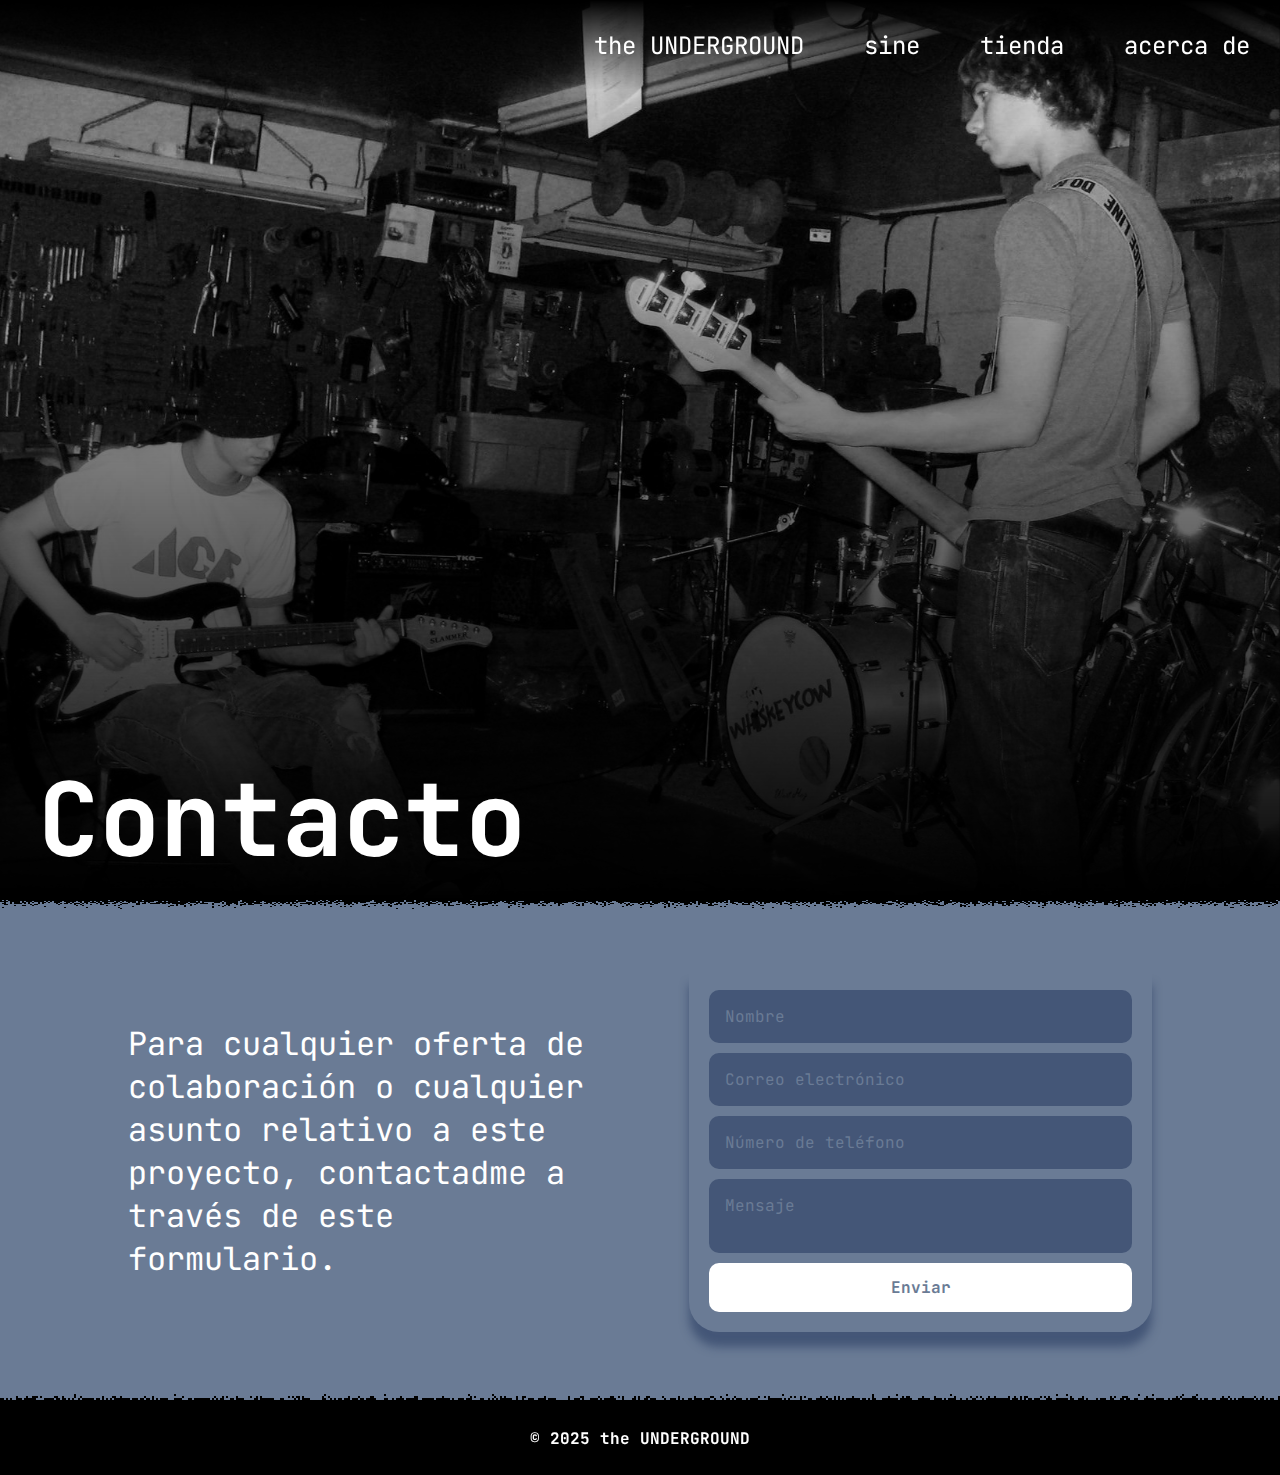
<file: contact.html>
<!DOCTYPE html>
<html lang="es">
<head>
    <meta charset="UTF-8">
    <meta name="viewport" content="width=device-width, initial-scale=1.0">
    <title>the UNDERGROUND</title>
    <link rel="stylesheet" href="styles/style.css">
    <link rel="stylesheet" href="styles/contact-style.css">

    <link rel="icon" type="image/png" href="favicon-96x96.png" sizes="96x96" />
    <link rel="icon" type="image/svg+xml" href="favicon.svg" />
    <link rel="shortcut icon" href="favicon.ico" />
    <link rel="apple-touch-icon" sizes="180x180" href="apple-touch-icon.png" />
    <meta name="apple-mobile-web-app-title" content="the UNDERGROUND" />
    <link rel="manifest" href="site.webmanifest" />
</head>
<body>
    <header>  
        <div class="navigation">
            <a href="https://itstegno.github.io/theundergroundmusic/" class="navigationItem">the UNDERGROUND</a>
            <a href="https://itstegno.github.io/theundergroundmusic/sine" class="navigationItem">sine</a>
            <a href="https://theundergroundmusic.myshopify.com/" class="navigationItem">tienda</a>
            <a href="" class="navigationItem">acerca de</a>
        </div>
        
        <h1>Contacto</h1>
    </header>
    <main>
        <div class ="form-section">

            <p class ="text">
                    Para cualquier oferta de colaboración o cualquier 
                    asunto relativo a este proyecto, contactadme a través de este formulario.
            </p>
            <form id="contact-form" action = "https://docs.google.com/forms/u/0/d/e/1FAIpQLSc51GxTi8mcUA9tss2z-Wzbiguv3OovtSO7kUYg7LQzzuvK_A/formResponse">
                <input type="text" name="entry.1444736016" placeholder="Nombre" required>
                <input type="email" name="emailAddress" placeholder="Correo electrónico" required>
                <input type="number" name="entry.122088029" placeholder="Número de teléfono">
                <textarea name="entry.1665219831" placeholder="Mensaje" required></textarea>

                <button type="submit" class="submit-button">Enviar</button>
            </form>
            <img src="media/DitherGradient B-T.png" class="separator" style="top: 0;"/>
            <img src="media/DitherGradient T-B.png" class="separator" style="bottom: 0;"/>
        </div>

        <div id="flash-message" class="flash-message"></div>

        <img src="media/Contact Background.jpg" class="background" id ="background_blur"/>
    </main>
    <footer>
        <p>&copy; 2025 the UNDERGROUND</p>
        <!--<a href="https://www.instagram.com/into.theunderground/" target="_blank"><img src="media\9023675_instagram_logo_fill_icon.svg" class="social-icon" alt="Icono"></a>
        <a href="https://open.spotify.com/intl-es/artist/4pxTzfbJMcDzPk0jkpYpi5" target="_blank"><img src="media\9023799_spotify_logo_fill_icon.svg" class="social-icon" alt="Icono"></a>
        <a href="https://www.tiktok.com/@intotheunderground" target="_blank"><img src="media\9023840_tiktok_logo_fill_icon.svg" class="social-icon" alt="Icono"></a>
        <a href="https://www.youtube.com/@theUNDERGROUNDbyNaiades" target="_blank"><img src="media\9024059_youtube_logo_fill_icon.svg" class="social-icon" alt="Icono"></a>-->
    </footer>
    <script src="scripts/main.js"></script>
</body>
</html>
</file>
<file: styles/style.css>
@import url('https://fonts.googleapis.com/css2?family=JetBrains+Mono:ital,wght@0,100..800;1,100..800&display=swap');

html{
    overflow-x: hidden;
}

body {
    font-family: 'JetBrains Mono', Icons;
    margin: 0;
    padding: 0;
    background-color: #000000;
    overflow-x: hidden;
}

/*::-webkit-scrollbar {
    display: none;
}*/

header {
    color: #ffffff;
    height: 100vh;
    background: linear-gradient(to bottom, transparent, #000000);
}

.navigation {
    display: flex;
    width: 100%;
    font-size: 150%;
    background: linear-gradient(to top, transparent, #000000);
}

.navigationItem {
    text-decoration: none;
    color : #ffffff;
    display: flex;
    align-items: center;

    transition: .3s;
}
.navigationItem:hover {
    transform: scale(1.1);
}

@media (max-width: 768px) {
    h1 {
        font-size: 14vw;
    }
    .navigation {
        flex-direction: column;
        justify-content: space-evenly;
        align-items: flex-end;
        height: 50%;
    }
    .navigationItem {
        margin: 0 40px 0 0;
        padding: 30px 0 30px 0;
    }
}
@media (min-width: 768px) {
    h1 {
        font-size: 8vw;
    }
    .navigation {
        justify-content: flex-end;
        height: 10%;
    }
    .navigationItem {
        margin: 0 30px 0 30px;
    }
}

h1 {
    position: absolute; 
    left: 0; 
    bottom: 0;
    padding-left: 3vw;
    padding-bottom: 1vw;
    margin: 0;
    animation: intro 2s;
    font-weight: bolder;
}

@keyframes intro {
    0% {
        opacity: 0; 
        transform: translateX(-30px);
    }
    100% {
        opacity: 1; 
        transform: translateX(0);
    }
}

.separator{
    position: absolute;
    left: 0;
    width: 1920px;
    /*overflow: hidden;*/
    height: 10px;
    image-rendering: pixelated;
}

footer {
    background: #000000;
    color: #ffffff;
    text-align: center;
    padding: 10px 0;
    font-weight: bold;
}

.social-icon {
    width: 30px;
    height: 30px;
    margin-right: 10px;
    margin-left: 10px;
    filter: invert(1) brightness(2);
}

.background{
    position: fixed;
    top: 0;
    left: 0;
    width: 100vw;
    height: 100vh;
    object-fit: cover;
    z-index: -1;
    will-change: transform, filter;
}
</file>
<file: styles/contact-style.css>
.form-section{
    display: flex;
    padding: 70px 10% 70px 10%;
    margin: 0px;
    background-color: #6a7b95;
    position: relative;
}

#contact-form{
    display: flex;
    flex-direction: column;
    background-color: #6a7b95;
    padding: 20px;
    border-radius: 0 0 30px 30px;
    box-sizing: border-box;
    box-shadow: 0px 15px 10px #1e315a80;
}

.form-section input,
.form-section textarea {
    padding: 16px;
    border-radius: 10px;
    border: none;
    background: #1e315a80;
    color: #fff;
    font-size: 1rem;
    transition: 0.3s;
    margin-bottom: 10px;
    font-family: 'JetBrains Mono', Icons;
    resize: none;
    overflow: hidden;
}
input::placeholder, textarea::placeholder {
    font-family: 'JetBrains Mono', Icons;
    color:#6a7b95;
}

input[type=number]::-webkit-inner-spin-button,
input[type=number]::-webkit-outer-spin-button {
  -webkit-appearance: none;
  margin: 0;
}

input[type=number] {
  -moz-appearance: textfield;
}

.submit-button {
    background: #ffffff;
    color: #6a7b95;
    padding: 14px;
    font-size: 1rem;
    font-weight: bold;
    border: none;
    border-radius: 10px;
    cursor: pointer;
    transition: 0.3s;
    font-family: 'JetBrains Mono', Icons;
}

.submit-button:hover {
    background: #1e315a80;
    color: #ffffff;
}

.flash-message {
    position: fixed;
    bottom: 20px;
    right: 20px;
    background: #222;
    color: #fff;
    padding: 12px 20px;
    border-radius: 8px;
    box-shadow: 0 4px 10px rgba(0,0,0,0.3);
    opacity: 0;
    transform: translateY(20px);
    transition: opacity 0.5s ease, transform 0.5s ease;
    z-index: 9999;
    pointer-events: none; /* no bloquea clics */
    font-family: sans-serif;
}

.flash-message.show {
    opacity: 1;
    transform: translateY(0);
}

.text{
    color : #ffffff;
    font-size: clamp(0rem, 5vw, 2rem);
    margin: 0;
}

@media (max-width: 768px) {
    .text{
        padding-bottom: 60px;
        width: 100%;
    }
    #contact-form{
        width: 100%;
    }
    .form-section{
        flex-direction: column;
    }
}
@media (min-width: 768px) {
    .text{
        padding-right: 10%;
        width: 50%;
    }
    #contact-form{
        width: 50%;
    }
    .form-section{
        flex-direction: row;
        align-items: center;
    }
}
</file>
